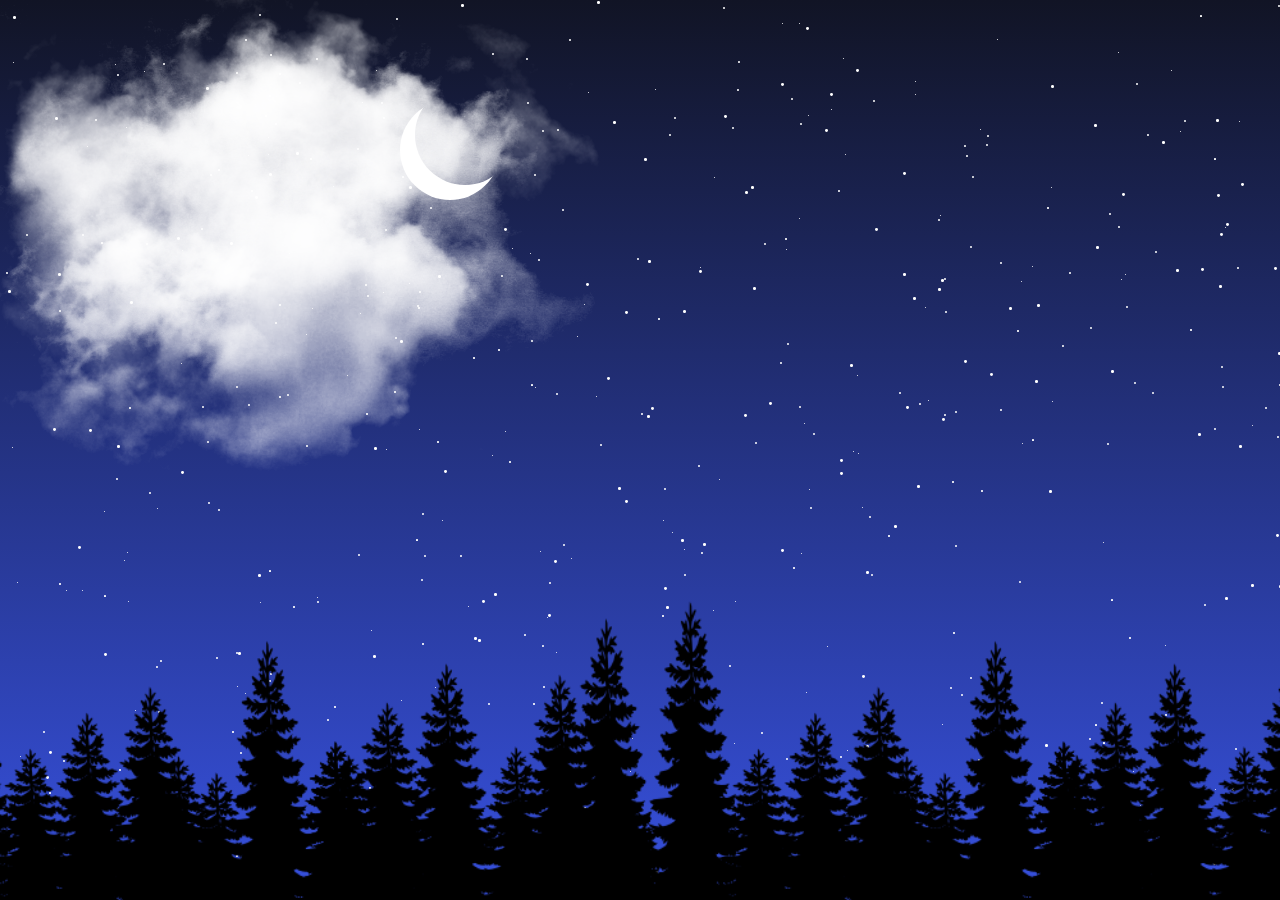
<file: index.html>
<!DOCTYPE html>
<html lang="en">
<head>
    <META http-equiv="refresh" content="10;http://127.0.0.1:5500/pagina1.html"></META>
    <title>Thiago J Topgian</title>
    <link rel="stylesheet" href="style.css">
</head>
<body>
    <div class="scene">
    <div class="moon"></div>
    <img src="forest.png" class="forest">
    <img src="cloud1.png" class="cloud1">
    <img src="cloud2.png" class="cloud2">
    <img src="cloud3.png" class="cloud3">
    <img src="cloud1.png" class="cloud4">
    <img src="cloud2.png" class="cloud5">
    <img src="cloud3.png" class="cloud6">

    </div>
    <script type="text/javascript">
    function stars(){
        let count = 500;
        let scene = document.querySelector(".scene");
        let i = 0;
        while(i< count){
            let star = document.createElement("i");
            let x = Math.floor(Math.random()* window.innerWidth);
            let y = Math.floor(Math.random()* window.innerHeight);
            let duration = Math.random() *10;
            let size = Math.random() *2;

            star.style.left = x+'px';
            star.style.top = y+'px';
            star.style.width = 1+size+'px';
            star.style.height = 1+size+'px';
            
            star.style.animationDuration = 5+duration+'s';
            star.style.animationDelay = duration+'s';

            scene.appendChild(star);
            i++
            }
        }
        stars();
        window.alert("Você será redirecionado em 10 segundos")
    </script>
</body>
</html>
</file>
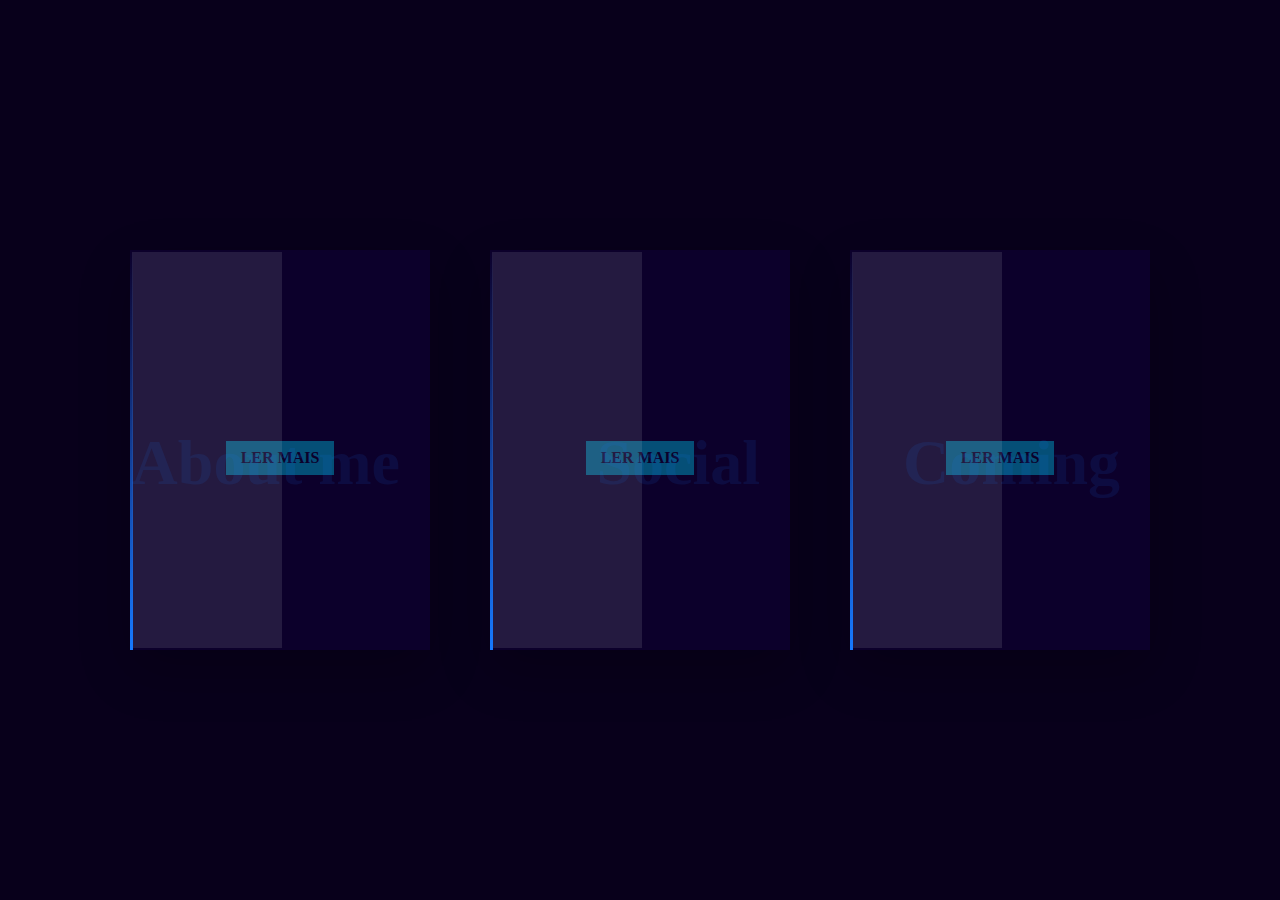
<file: pagina1.html>
<!DOCTYPE html>
<html>
<head>
    <meta charset="utf-8">
    <title>Thiago J Topgian</title>
    <link rel="stylesheet" href="style1.css">
</head>
<body>
    <div class="container">
        <div class="card">
            <span></span>
            <span></span>
            <span></span>
            <span></span>
            <div class="content">
                <h2>About me</h2>
                <h3></h3>
                <a href="#">Ler mais</a>
        </div>
        </div>
        <div class="card">
            <span></span>
            <span></span>
            <span></span>
            <span></span>
            <div class="content">
                
                <h2>Social </h2>
                <h3></h3>
                <a href="http://127.0.0.1:5500/social.html">Ler mais</a>
            </div>
        </div>
        <div class="card">
            <span></span>
            <span></span>
            <span></span>
            <span></span>
            <div class="content">
                <h2>Coming </h2>
                <h3></h3>
                <a href="#">Ler mais</a>
            </div>
        </div>
</body>
</html>
</file>
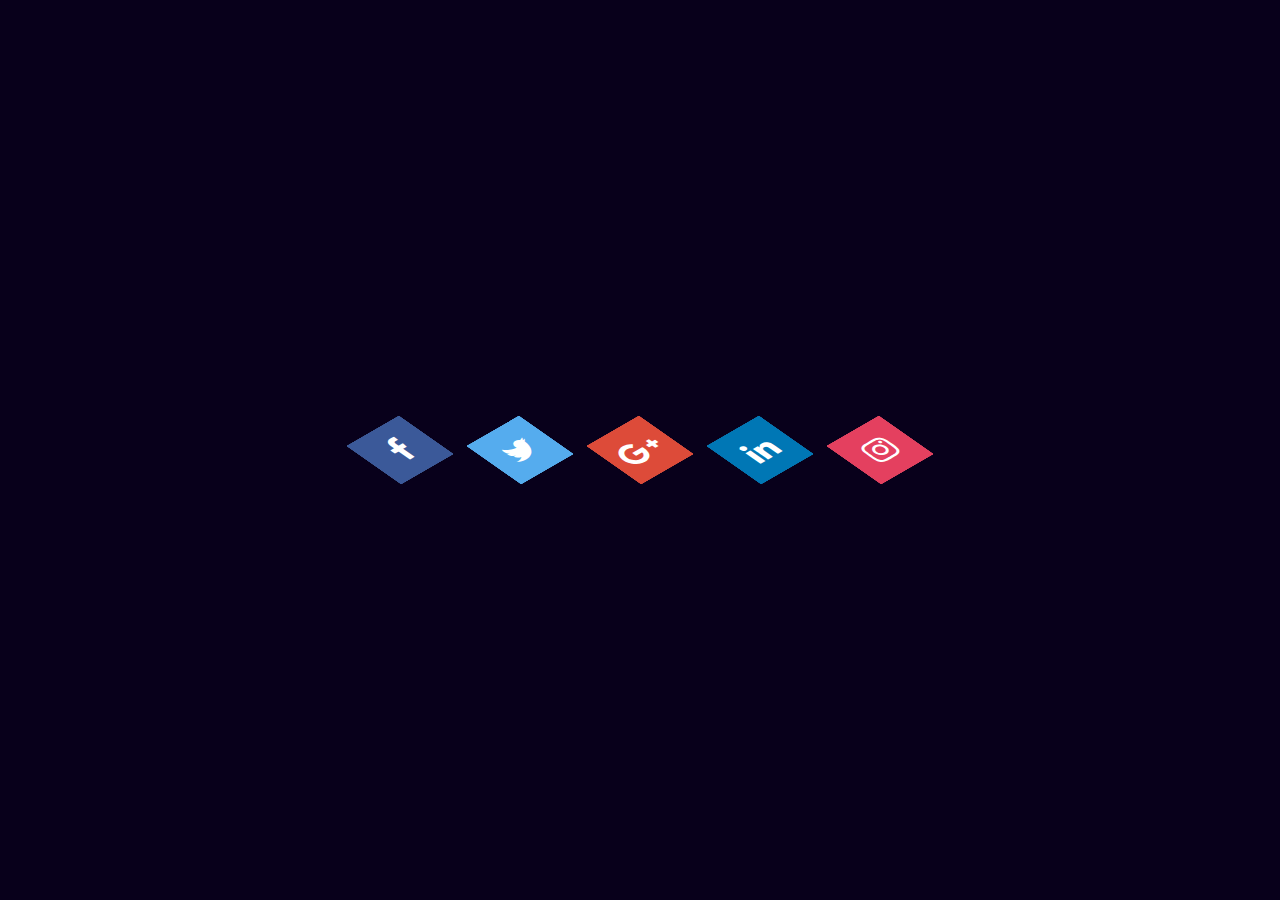
<file: social.html>
<!DOCTYPE html>
<html>
<head>
	<title>Social Media</title>
	<link rel="stylesheet" type="text/css" href="social.css">
	<link href="https://stackpath.bootstrapcdn.com/font-awesome/4.7.0/css/font-awesome.min.css" rel="stylesheet" integrity="sha384-wvfXpqpZZVQGK6TAh5PVlGOfQNHSoD2xbE+QkPxCAFlNEevoEH3Sl0sibVcOQVnN" crossorigin="anonymous">

</head>
<body>
	<ul>
		<li>
			<a href="#">
				<span></span>
				<span></span>
				<span></span>
				<span></span>
				<span class="fa fa-facebook" aria-hidden="true"></span>
			</a>
		</li>

		<li>
			<a href="#">
				<span></span>
				<span></span>
				<span></span>
				<span></span>
				<span class="fa fa-twitter" aria-hidden="true"></span>
			</a>
		</li>		
		<li>
			<a href="#">
				<span></span>
				<span></span>
				<span></span>
				<span></span>
				<span class="fa fa-google-plus" aria-hidden="true"></span>
			</a>
		</li>
		<li>
			<a href="#">
				<span></span>
				<span></span>
				<span></span>
				<span></span>
				<span class="fa fa-linkedin" aria-hidden="true"></span>
			</a>
		</li>
		<li>
			<a href="#">
				<span></span>
				<span></span>
				<span></span>
				<span></span>
				<span class="fa fa-instagram" aria-hidden="true"></span>
			</a>
		</li>						
	</ul>

</body>
</html>
</file>
<file: style.css>
*{
    margin:0;
    padding:0;
    box-sizing:border-box;
}
.scene{
    position:relative;
    width:100%;
    height:100vh;
    background:linear-gradient(#111425,#3751e0);
    background-attachment:fixed;
    overflow:hidden;
}
.moon{
    position: absolute;
    top: 100px;
    left: 400px;
    width: 100px;
    height: 100px;
    background: white;
    border-radius: 50%;
    z-index: 1000;
}
.moon::after{
    content: '';
    position: absolute;
    top: -15px;
    left: 15px;
    width: 100%;
    height: 100%;
    border-radius: 50%;
    background: linear-gradient(#111425,#3751e0);
    background-attachment: fixed;
}
.forest{
    position: absolute;
    bottom: 0;
    left: 0;
    width: 100%;
    z-index: 1000;
    transform: scale(1.2);
}
.scene i{
    position: absolute;
    background-color: #fff;
    border-radius: 50%;
    animation: animate linear infinite;
}
@keyframes animate{
    0%{
        opacity: 0;
        transform: translateY(0);
    }
    10%,90%{
        opacity: 1;
    }
    100%{
        opacity: 0;
        transform: translateY(-100px);
    }
}
.cloud1{
    position: absolute;
    top: 0;
    left: 0;
    max-width: 600px;
    z-index: 1000;
    animation: animateCloud 50s linear infinite;
}
.cloud2{
    position: absolute;
    top: 0;
    left: 0;
    max-width: 500px;
    z-index: 1000;
    animation: animateCloud 35s linear infinite;
}
.cloud3{
    position: absolute;
    top: 0;
    left: 0;
    max-width: 600px;
    z-index: 1000;
    animation: animateCloud 80s linear infinite;
}
.cloud4{
    position: absolute;
    top: 200px;
    left: 0;
    max-width: 300px;
    z-index: 1000;
    animation: animateCloud 70s linear infinite;
    animation-delay: -20s;
}
.cloud5{
    position: absolute;
    top: 150px;
    left: 0;
    max-width: 500px;
    z-index: 1000;
    animation: animateCloud 40s linear infinite;
    animation-delay: -5s;
}
.cloud6{
    position: absolute;
    top: 75px;
    left: 0;
    max-width: 400px;
    z-index: 1000;
    animation: animateCloud 30s linear infinite;
    animation-delay: -10s;
}
@keyframes animateCloud{
    0%{
        transform: translateX(-100%) scale(1);
    }
    100%{
        transform: translateX(400%) scale(1.5);
    }
}
</file>
<file: style1.css>
@import url('https://fonts.googleapis.com/css?family=Poppins:200,300,400,500,600,700,800,900&display=swap');

*{
    margin: 0;
    padding: 0;
    box-sizing: border-box;
    font-family:'Poppins' sans-serif;
}
body{
    display: flex;
    justify-content: center;
    align-items: center;
    background: #08001b;
    min-height: 100vh;
}
.container{
    width: 1100px;
    display: flex;
    justify-content: center;
    align-items: center;
    flex-wrap: wrap;
}
.container .card{
    position: relative;
    width: 300px;
    height: 400px;
    background: #0c002b;
    display: flex;
    justify-content: center;
    align-items: center;
    margin: 30px;
    box-shadow: 0 20px 50px rgba(0,0,0,0.2);
}
.container .card::before{
    content: '';
    position: absolute;
    top: 2px;
    left: 2px;
    bottom: 2px;
    width: 50%;
    background: rgba(255,255,255,0.1);
    pointer-events: none;
}
.container .card .content{
    padding: 30px;
    text-align: center;
}
.container .card .content h2{
    position: absolute;
    right: 30px;
    font-size: 4em;
    font-weight: 800;
    color: #1779ff;
    z-index: 1;
    opacity: 0.1;
    transition: 0.5s;
}
.container .card:hover .content h2{
    opacity: 1;
    transform: translateY(-70px);
}
.container .card .content h3{
    position: relative;
    font-size: 1.5em;
    color: #fff;
    z-index: 2;
    opacity: 0.5;
    letter-spacing: 1px;
    transition: 0.5s;
}
.container .card .content p{
    position: relative;
    font-size: 1em;
    color: #fff;
    z-index: 2;
    opacity: 0.5;
    font-weight: 300;
    transition: 0.5s;
}
.container .card:hover .content h3,
.container .card:hover .content p{
    opacity: 1;
}
.container .card .content a {
    display: inline-block;
    margin-top: 15px;
    padding: 8px 15px;
    background: #054f77;
    color: #0c002b;
    text-decoration: none;
    text-transform: uppercase;
    font-weight: 600;
}
.container .card span{
    transition: 0.5;
}
.container .card span:nth-child(1){
    position: absolute;
    top: 0;
    left: 0;
    width: 100%;
    height: 3px;
    background: linear-gradient(to right, transparent, #1779ff);
    animation: animate1 2s linear infinite;
}
@keyframes animate1{
    0%{
        transform: translateX(-100%);
    }
    100%{
        transform: translateX(100%);
    }
}
.container .card span{
    transition: 0.5;
}
.container .card span:nth-child(1){
    position: absolute;
    top: 0;
    right: 0;
    width: 3px;
    height: 100%;
    background: linear-gradient(to bottom, transparent, #1779ff);
    animation: animate1 2s linear infinite;
    animation-delay: 1s;
}
@keyframes animate2{
    0%{
        transform: translateY(-100%);
    }
    100%{
        transform: translateY(100%);
    }
}
</file>
<file: social.css>
body{
	margin: 0;
	padding: 0;
	height: 100vh;
	display: flex;
	align-items: center;
	justify-content: center;
	background:#08001b;

}

ul{
	position: relative;
	margin: 0;
	padding: 0;
	display: flex;

}

ul li{
	position: relative;
	list-style: none;
	width: 60px;
	height: 60px;
	margin: 0 30px;
	transform: rotate(-30deg) skew(25deg) ;
	background: #ccc;
}

ul li span{
	position: absolute;
	top:  0;
	left: 0;
	width: 100%;
	height: 100%;
	background: #000;
	transition: 0.5s;
	display: flex !important;
	align-items: center ;
	justify-content: center;
	color: #fff;
	font-size: 30px !important;
}

ul li:hover span{
	box-shadow: -1px 1px 1px rgba(0,0,0,.1);
}

ul li:hover span:nth-child(5){
	transform: translate(40px,-40px);
	opacity: 1;
}

ul li:hover span:nth-child(4){
	transform: translate(30px,-30px);
	opacity: .8;
}

ul li:hover span:nth-child(3){
	transform: translate(20px,-20px);
	opacity: .6;
}

ul li:hover span:nth-child(2){
	transform: translate(10px,-10px);
	opacity: .4;
}

ul li:hover span:nth-child(1){
	transform: translate(0,0);
	opacity: .2;
}

ul li:nth-child(1) span{
	background: #3b5999;
}

ul li:nth-child(2) span{
	background: #55acee;
}

ul li:nth-child(3) span{
	background: #dd4b39;
}

ul li:nth-child(4) span{
	background: #0077b5;
}

ul li:nth-child(5) span{
	background: #e4405f;
}
</file>
